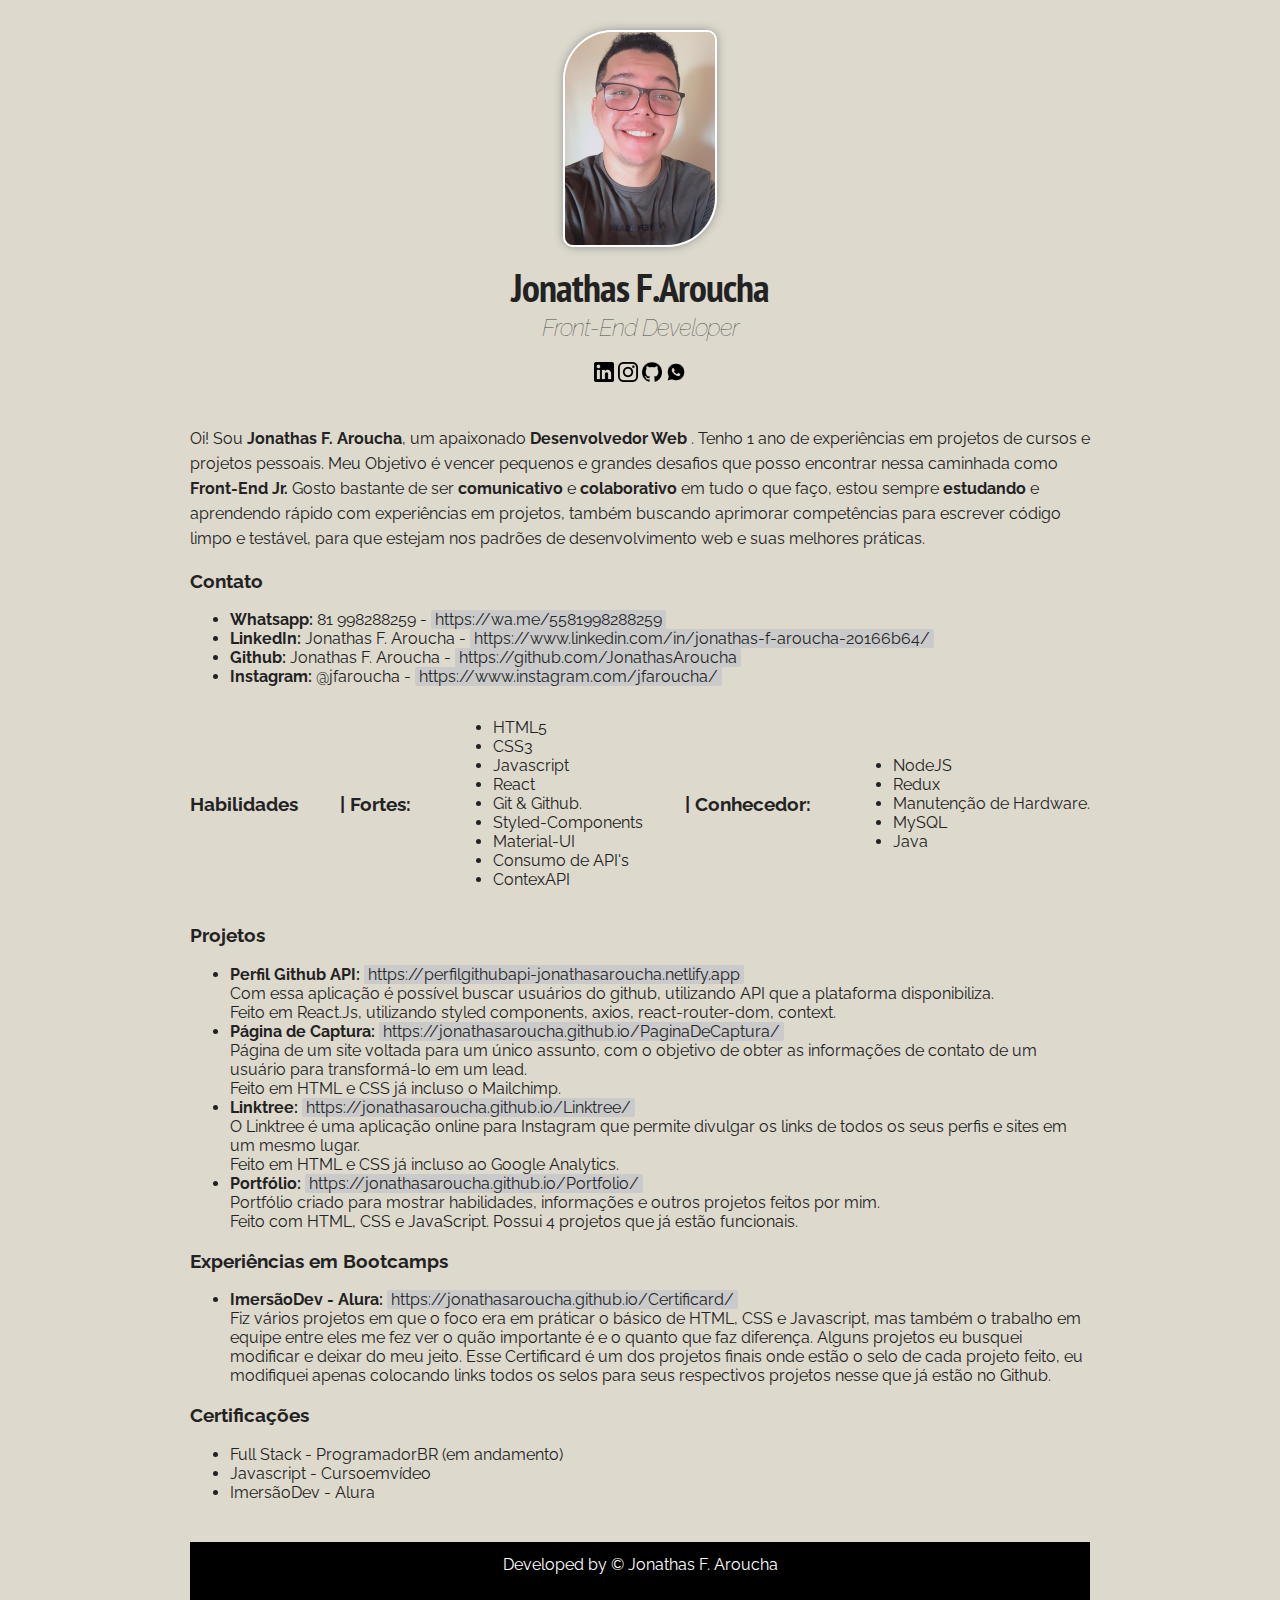
<file: index.html>
<!DOCTYPE html>
<html lang="pt-BR">

<head>
    <meta charset="UTF-8" />
    <meta http-equiv="X-UA-Compatible" content="IE=edge" />
    <meta name="viewport" content="width=device-width, initial-scale=1.0" />
    <title>Jonathas F. Aroucha</title>
    <link
        href="https://fonts.googleapis.com/css2?family=PT+Sans+Narrow:wght@700&family=Raleway:wght@400;500&display=swap"
        rel="stylesheet" />
    <link rel="stylesheet" href="css/style.css" />
</head>

<body>
    <div class="container">
        <div class="profile">
            <img src="./images/me.JPG" alt="JonathasAroucha" class="foto-principal" />

            <h1>Jonathas F.Aroucha</h1>
            <h2>Front-End Developer</h2>

            <a href="https://www.linkedin.com/in/jonathas-f-aroucha-20166b64/" target="_blank" class="social-links">
                <img src="./images/linkedin.png" alt="LinkedIn" class="social-icons" />
            </a>

            <a href="https://www.instagram.com/jfaroucha/" target="_blank" class="social-links">
                <img src="./images/instagram.png" alt="Instagram" class="social-icons" />
            </a>

            <a href="https://github.com/JonathasAroucha" target="_blank" class="social-links">
                <img src="./images/github.png" alt="Github" class="social-icons" />
            </a>

            <a href="https://wa.me/5581998288259" target="_blank" class="social-links">
                <img src="./images/whatsapp.png" alt="Whatsapp" class="social-icons" />
            </a>
        </div>
        <p>
            Oi! Sou <strong> Jonathas F. Aroucha</strong>, um apaixonado
            <strong> Desenvolvedor Web </strong>. Tenho 1 ano de experiências em projetos de
            cursos e projetos pessoais. Meu Objetivo é vencer pequenos e grandes desafios que
            posso encontrar nessa caminhada como <strong> Front-End Jr. </strong> Gosto bastante de ser
            <strong>comunicativo </strong> e <strong>colaborativo</strong> em tudo o que faço, estou sempre
            <strong>estudando</strong> e aprendendo rápido com experiências em projetos, também buscando aprimorar
            competências para escrever código limpo e testável, para que estejam nos padrões de desenvolvimento web e
            suas melhores práticas.
        </p>

        <h3>Contato</h3>
        <ul>
            <li>
                <b>Whatsapp:</b> 81 998288259 -
                <a href="https://wa.me/5581998288259" target="_blank"
                    class="social-links">https://wa.me/5581998288259</a>
            </li>
            <li>
                <b>LinkedIn:</b> Jonathas F. Aroucha -
                <a href="https://www.linkedin.com/in/jonathas-f-aroucha-20166b64/" target="_blank"
                    class="social-links">https://www.linkedin.com/in/jonathas-f-aroucha-20166b64/</a>
            </li>
            <li>
                <b>Github:</b> Jonathas F. Aroucha -
                <a href="https://github.com/JonathasAroucha" target="_blank"
                    class="social-links">https://github.com/JonathasAroucha</a>
            </li>
            <li>
                <b>Instagram:</b> @jfaroucha -
                <a href="https://www.instagram.com/jfaroucha/" target="_blank"
                    class="social-links">https://www.instagram.com/jfaroucha/</a>
            </li>
        </ul>
        <div class="habilidades">
            <h3>Habilidades</h3>
            <h3>| Fortes:</h3>
            <ul>
                <li>HTML5</li>
                <li>CSS3</li>
                <li>Javascript</li>
                <li>React</li>
                <li>Git & Github.</li>
                <li>Styled-Components</li>
                <li>Material-UI</li>
                <li>Consumo de API's</li>
                <li>ContexAPI</li>
            </ul>
            <h3>| Conhecedor:</h3>
            <ul>
                <li>NodeJS</li>
                <li>Redux</li>
                <li>Manutenção de Hardware.</li>
                <li>MySQL</li>
                <li>Java</li>

            </ul>
        </div>
        <h3>Projetos</h3>
        <ul>
            <li>
                <b>Perfil Github API:</b>
                <a href="https://perfilgithubapi-jonathasaroucha.netlify.app">
                    https://perfilgithubapi-jonathasaroucha.netlify.app
                </a>
                <br /> Com essa aplicação é possível buscar usuários do github, utilizando API que a plataforma
                disponibiliza.<br> Feito em React.Js, utilizando styled components, axios, react-router-dom, context.
            </li>
            <li>
                <b>Página de Captura:</b>
                <a href="https://jonathasaroucha.github.io/PaginaDeCaptura/">
                    https://jonathasaroucha.github.io/PaginaDeCaptura/
                </a>
                <br />Página de um site voltada para um único assunto, com o objetivo de obter as informações de contato
                de um usuário para transformá-lo em um lead.<br>
                Feito em HTML e CSS já incluso o Mailchimp.
            </li>
            <li>
                <b>Linktree:</b>
                <a href="https://jonathasaroucha.github.io/Linktree/">
                    https://jonathasaroucha.github.io/Linktree/
                </a>
                <br />O Linktree é uma aplicação online para Instagram que permite divulgar os links de todos os seus
                perfis e sites em um mesmo lugar.<br>
                Feito em HTML e CSS já incluso ao Google Analytics.
            </li>
            <li>
                <b>Portfólio:</b>
                <a href="https://jonathasaroucha.github.io/Portfolio/">
                    https://jonathasaroucha.github.io/Portfolio/
                </a>
                <br />Portfólio criado para mostrar habilidades, informações e outros projetos feitos por mim.<br>
                Feito com HTML, CSS e JavaScript. Possui 4 projetos que já estão funcionais.
            </li>
        </ul>

        <h3>Experiências em Bootcamps</h3>
        <ul>
            <li>
                <b>ImersãoDev - Alura:</b>
                <a href="https://jonathasaroucha.github.io/Certificard/">https://jonathasaroucha.github.io/Certificard/
                </a><br />
                Fiz vários projetos em que o foco era em práticar o básico de HTML,
                CSS e Javascript, mas também o trabalho em equipe entre eles me fez
                ver o quão importante é e o quanto que faz diferença. Alguns projetos
                eu busquei modificar e deixar do meu jeito. Esse Certificard é um dos
                projetos finais onde estão o selo de cada projeto feito, eu modifiquei
                apenas colocando links todos os selos para seus respectivos projetos
                nesse que já estão no Github.
            </li>
        </ul>

        <h3>Certificações</h3>
        <ul>
            <li>Full Stack - ProgramadorBR (em andamento)</li>
            <li>Javascript - Cursoemvídeo</li>
            <li>ImersãoDev - Alura</li>
        </ul>
        <footer class="footer">
            <p>Developed by &copy; Jonathas F. Aroucha</p>
        </footer>
    </div>
</body>

</html>
</file>
<file: css/style.css>
body {
    background: #ddd9cd;
    font-family: 'Raleway', sans-serif;
    color: rgb(34, 34, 34);
    margin: 0;
    padding: 0;
}

.container{
    width: 900px;
    margin: 0 auto;

}

.profile {
    text-align: center;
    margin-bottom: 40px;
  }

.foto-principal {
    width: 150px;
    border: 2px solid #FFFFFF; /* shorthand */
    border-radius: 50px 10px;
    margin: 30px 30px 0 30px;
    box-shadow: 0px 0px 10px #959595;
  }

.habilidades{
    display: flex;
    align-items: center;
    justify-content: space-between;

}

.projetos ul li{
  padding: 10px;
}

a{
    text-decoration: none;
    color: #252525;
    
}

li a{
    background-color: #cacaca;
    border-radius: 2px;
    padding: 0px 4px;
}

h1 {
    margin-top: 10px;
    margin-bottom: 0;
    letter-spacing: -1px;
    font-family: 'PT Sans Narrow', sans-serif;
    font-size: 40px;
  }
  
  h2 {
    margin-top: 0;
    font-style: italic;
    color: rgb(73 73 73);
    font-weight: 100;
    letter-spacing: -1px;
  }
  
  h4 {
    margin-bottom: 5px;
  }
  
  h5 {
    margin-top: 0;
    margin-bottom: 5px;
    font-weight: 100;
    font-style: italic;
  }
  
  p {
    line-height: 25px;
    margin-top: 0;
  }
  
  .social-links {
    text-decoration: none;
  }
  
  .social-icons {
    width: 20px;
  }
  
  .github {
    margin: 0 15px 0 15px;
  }

  .footer {
    margin-top: 40px;
    background-color: black;
    color: white;
    text-align: center;
    padding: 10px 0;
  }

@media (max-width:915px) {
    


    .container{
        width: 100%;
        margin-left: 10px;
    }
    .footer{
        width: 100%;
        
    }
}

@media (max-width:465px) {
  
  .habilidades{
    display: block;
  }
    
  .container{
        width: auto;
        overflow:auto;
    }
    .footer{
        width: auto; 
    }
}
</file>
